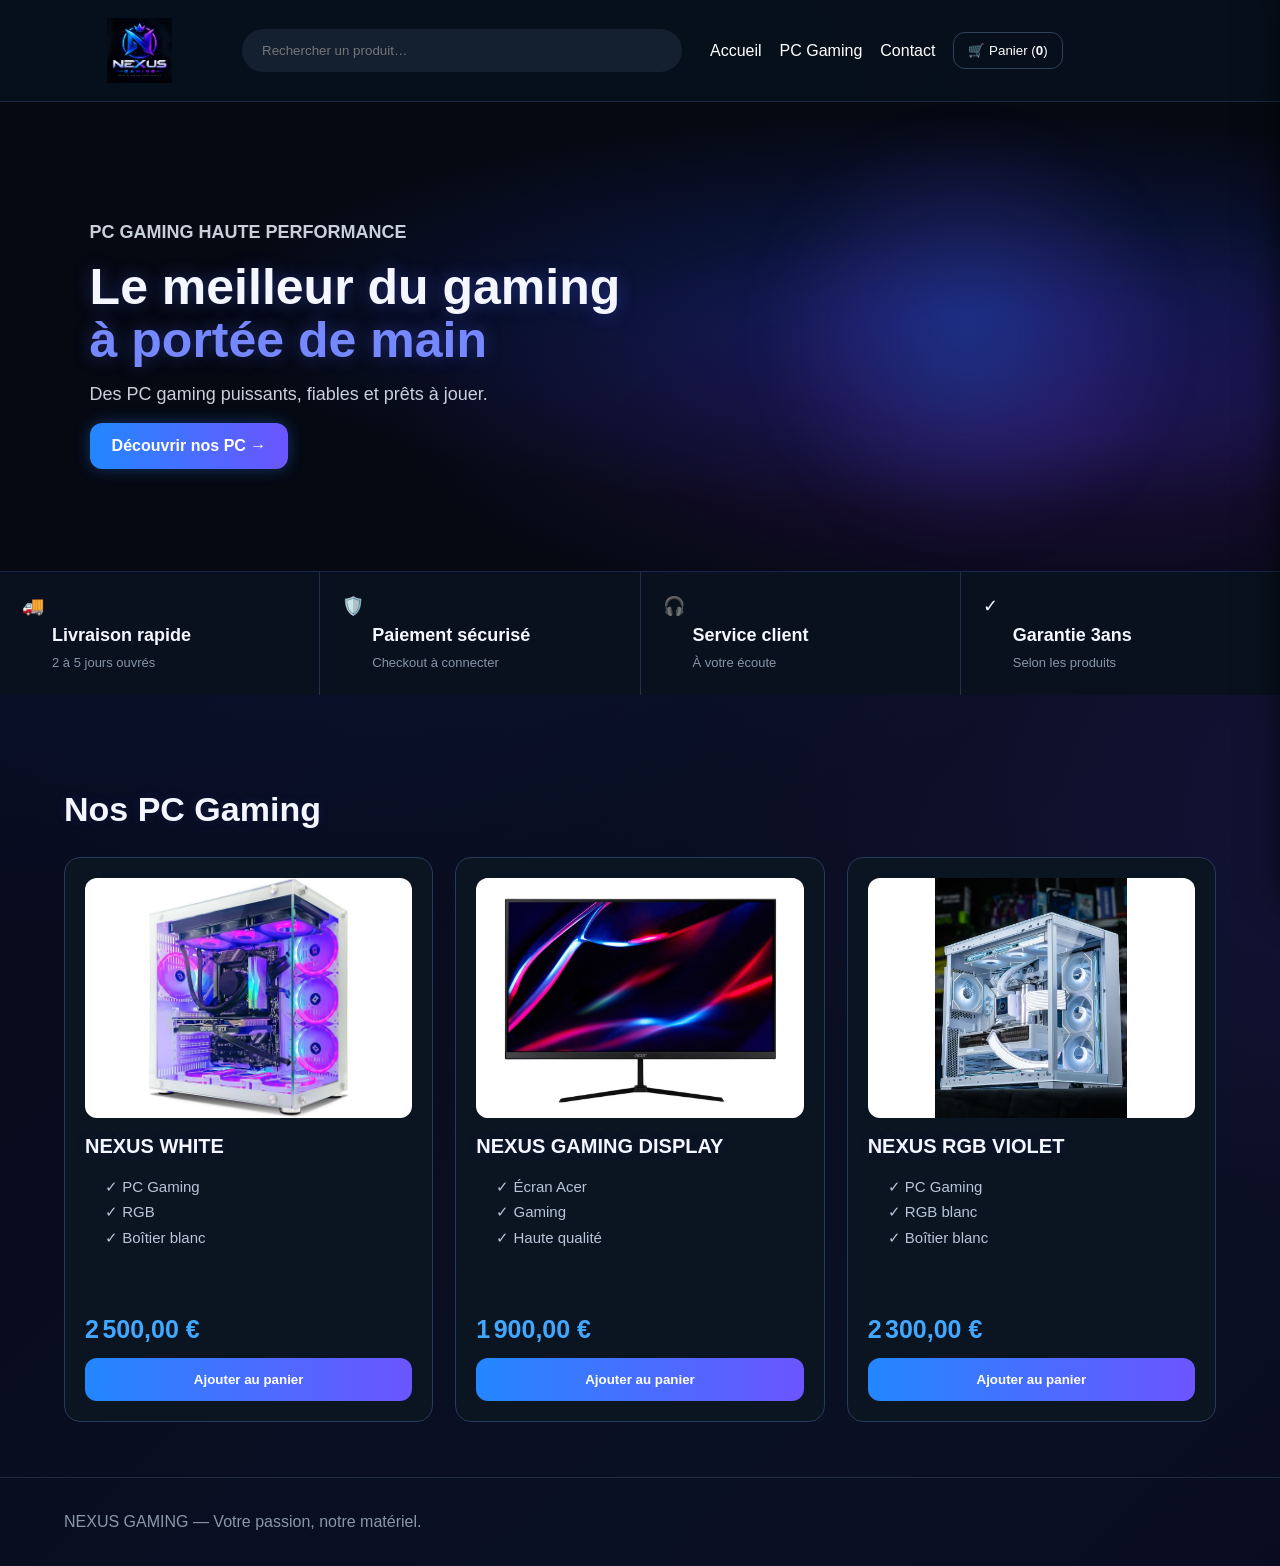
<file: index.html>
<!doctype html>
<html lang="fr">
<head>
  <meta charset="utf-8">
  <meta name="viewport" content="width=device-width,initial-scale=1">
  <title>NEXUS GAMING — PC Gaming</title>
  <meta name="description" content="Nexus Gaming : PC gaming puissants, fiables et prêts à jouer. Livraison en 2 à 5 jours.">
  <meta name="google-site-verification" content="BvAFRzJxA0lW23EfYiaXogrv7sqm1Yw5UbrhGTxpApw">
  <link rel="stylesheet" href="style.css">
</head>
<body>
<header>
  <a href="index.html" class="logo">
  <img src="logo.png" alt="NEXUS GAMING" style="width:150px;height:65px;object-fit:contain;">
</a>
  <input id="search" placeholder="Rechercher un produit…">
  <nav><a href="#accueil">Accueil</a><a href="#pc">PC Gaming</a><a href="#contact">Contact</a><button id="cartBtn">🛒 Panier (<b id="count">0</b>)</button></nav>
</header>

<main>
<section id="accueil" class="hero">
  <div><p class="eyebrow">PC GAMING HAUTE PERFORMANCE</p>
  <h1>Le meilleur du gaming<br><em>à portée de main</em></h1>
  <p>Des PC gaming puissants, fiables et prêts à jouer.</p>
  <a class="cta" href="#pc">Découvrir nos PC →</a></div>
<div class="hero-pc"></div>
</section>

<section class="benefits"><div>🚚 <b>Livraison rapide</b><small>2 à 5 jours ouvrés</small></div><div>🛡️ <b>Paiement sécurisé</b><small>Checkout à connecter</small></div><div>🎧 <b>Service client</b><small>À votre écoute </small></div><div>✓ <b>Garantie 3ans</b><small>Selon les produits</small></div></section>

<section id="pc"><h2>Nos PC Gaming</h2><div id="products" class="grid"></div></section>
</main>

<aside id="cart" class="drawer">
  <button id="close">✕</button><h2>Votre panier</h2><div id="cartItems"></div>
  <div class="total">Total <strong id="total">0,00 €</strong></div>
  <button id="checkout" class="cta full">Passer au paiement</button>
  <p class="note">Le paiement réel doit être relié à un prestataire de paiement et à un compte vendeur conforme.</p>
</aside>

<div id="modal" class="modal"><div class="modalbox"><button id="modalClose">✕</button><h2>Paiement</h2><p>Prototype de checkout NEXUS GAMING.</p>
<label>Nom <input placeholder="Votre nom"></label><label>Email <input type="email" placeholder="vous@exemple.fr"></label>
<label>Adresse <input placeholder="Adresse de livraison"></label><button class="cta full" id="payDemo">Continuer vers le paiement</button>
<p class="note">Aucun paiement réel n'est effectué dans cette version.</p></div></div>

<footer id="contact">NEXUS GAMING — Votre passion, notre matériel.</footer>
<script src="script.js"></script>
</body>
</html>
</file>
<file: style.css>
*{box-sizing:border-box}html{scroll-behavior:smooth}body{margin:0;background:#050912;color:#f4f7ff;font-family:Arial,sans-serif}header{position:sticky;top:0;z-index:5;display:flex;align-items:center;gap:28px;padding:18px 5%;background:#07101beF;border-bottom:1px solid #1c2b43}.logo{font-weight:900;font-size:25px;letter-spacing:1px}.logo span{color:#5f7cff;font-size:38px}.logo small{display:block;margin-left:47px;margin-top:-8px;color:#697cff;letter-spacing:4px}header input{flex:1;max-width:440px;background:#142030;border:0;border-radius:25px;padding:14px 20px;color:white}nav{display:flex;gap:18px;align-items:center}nav a{color:#fff;text-decoration:none}nav button{background:none;border:1px solid #31415c;color:white;padding:10px 14px;border-radius:12px}.hero{min-height:470px;padding:70px 7%;display:flex;align-items:center;justify-content:space-between;background:radial-gradient(circle at 75%,#102c68,#050912 55%)}.eyebrow{color:#20bfff;font-weight:bold}.hero h1{font-size:50px;line-height:1.05;margin:15px 0}.hero em{color:#7688ff;font-style:normal}.hero p{font-size:18px;color:#c8d0dc}.cta{display:inline-block;border:0;border-radius:12px;padding:14px 22px;background:linear-gradient(90deg,#2387ff,#6c55ff);color:white;text-decoration:none;font-weight:bold;cursor:pointer}.hero-pc{font-size:150px;text-align:center;filter:drop-shadow(0 0 35px #286bff)}.hero-pc span{font-size:18px;color:#a5b2ff}.benefits{display:grid;grid-template-columns:repeat(4,1fr);gap:1px;background:#223149}.benefits div{padding:22px;background:#08111d}.benefits small,.benefits b{display:block;margin:4px 0 0 30px}.benefits small{color:#8794a8}section#pc{padding:55px 5%}h2{font-size:34px}.grid{display:grid;grid-template-columns:repeat(3,1fr);gap:22px}.card{background:#0b1421;border:1px solid #24354e;border-radius:16px;padding:18px}.pic{height:180px;display:grid;place-items:center;font-size:100px;background:radial-gradient(circle,#1a3c77,#09111d 65%);border-radius:12px}.card h3{font-size:20px}.specs{color:#aeb8c8;line-height:1.7;min-height:115px}.price{font-size:26px;color:#41a8ff;font-weight:bold;margin:15px 0}.card button{width:100%}.drawer{position:fixed;z-index:10;right:-420px;top:0;width:400px;height:100vh;background:#0b1421;padding:28px;box-shadow:-10px 0 40px #000;transition:.25s}.drawer.open{right:0}.drawer>button,.modalbox>button{float:right;background:none;border:0;color:white;font-size:22px}.cartline{display:flex;justify-content:space-between;border-bottom:1px solid #27364b;padding:15px 0}.total{display:flex;justify-content:space-between;font-size:21px;padding:20px 0}.full{width:100%;text-align:center}.note{font-size:12px;color:#8d9aac;line-height:1.5}.modal{display:none;position:fixed;z-index:20;inset:0;background:#000b;place-items:center}.modal.show{display:grid}.modalbox{width:min(460px,92%);background:#0c1725;border:1px solid #30435f;border-radius:18px;padding:28px}.modalbox label{display:block;margin:14px 0;color:#aeb8c8}.modalbox input{display:block;width:100%;margin-top:6px;padding:12px;border-radius:9px;border:1px solid #34455f;background:#101d2c;color:#fff}footer{padding:35px 5%;border-top:1px solid #1e2c42;color:#8997aa}@media(max-width:850px){header{flex-wrap:wrap}nav{width:100%;overflow:auto}.hero{padding:45px 6%}.hero h1{font-size:38px}.hero-pc{font-size:90px}.benefits,.grid{grid-template-columns:1fr}.drawer{width:100%;right:-100%}}header .logo img {
  display: block;
  width: 150px;
  height: 65px;
  object-fit: contain;
  border-radius: 8px;
}/* Correction des cartes produits */
.card {
  display: flex;
  flex-direction: column;
  gap: 12px;
  padding: 20px;
  overflow: hidden;
}

.card .pic {
  width: 100%;
  height: 240px;
  overflow: hidden;
  border-radius: 12px;
  background: #fff;
}

.card .pic img {
  display: block;
  width: 100%;
  height: 100%;
  object-fit: contain;
}

.card h3 {
  margin: 0;
  color: #f4f7ff;
  line-height: 1.4;
}

.card .specs {
  color: #b8c5d9;
  line-height: 1.8;
}

.card .price {
  margin-top: auto;
  padding-top: 12px;
  font-size: 25px;
  font-weight: bold;
}

.card .cta {
  width: 100%;
  flex-shrink: 0;
}
/* Correction définitive de la disposition des produits */
.card {
  display: flex !important;
  flex-direction: column !important;
  align-items: stretch !important;
  position: relative !important;
  gap: 14px !important;
  height: auto !important;
  min-height: 0 !important;
  padding: 20px !important;
  overflow: hidden !important;
}

.card .pic {
  position: relative !important;
  display: block !important;
  width: 100% !important;
  height: 240px !important;
  flex: 0 0 240px !important;
  margin: 0 !important;
}

.card .pic img {
  position: static !important;
  display: block !important;
  width: 100% !important;
  height: 100% !important;
  object-fit: contain !important;
}

.card h3,
.card .specs,
.card .price,
.card .cta {
  position: static !important;
  transform: none !important;
  margin: 0 !important;
}

.card h3 {
  color: #f4f7ff !important;
  line-height: 1.4 !important;
}

.card .specs {
  color: #b8c5d9 !important;
  line-height: 1.8 !important;
}

.card .price {
  margin-top: auto !important;
  padding-top: 12px !important;
  font-size: 25px !important;
  font-weight: bold !important;
}

.card .cta {
  width: 100% !important;
  flex-shrink: 0 !important;
}#products {
  scroll-margin-top: 100px;
}

section h2 {
  position: relative;
  z-index: 1;
  margin-top: 40px;
}
/* Effets gaming NEXUS */
.card {
  transition: transform 0.25s ease, box-shadow 0.25s ease, border-color 0.25s ease;
  border: 1px solid #263b59;
}

.card:hover {
  transform: translateY(-6px);
  border-color: #6b5cff;
  box-shadow: 0 0 12px rgba(92, 92, 255, 0.35),
              0 0 28px rgba(0, 153, 255, 0.2);
}

.card .cta {
  transition: filter 0.25s ease, box-shadow 0.25s ease;
}

.card .cta:hover {
  filter: brightness(1.15);
  box-shadow: 0 0 18px rgba(100, 80, 255, 0.55);
}
/* NEXUS GAMING - Accueil futuriste */
.hero {
  background:
    radial-gradient(ellipse at 75% 45%, rgba(40, 70, 255, 0.28), transparent 55%),
    radial-gradient(ellipse at 85% 70%, rgba(140, 40, 255, 0.18), transparent 45%),
    #050912;
  border-bottom: 1px solid rgba(90, 120, 255, 0.25);
}

.hero h1 {
  text-shadow: 0 0 18px rgba(80, 100, 255, 0.35);
}

.hero .cta {
  box-shadow: 0 0 18px rgba(80, 90, 255, 0.22);
  transition: transform 0.25s ease, box-shadow 0.25s ease;
}

.hero .cta:hover {
  transform: translateY(-3px);
  box-shadow: 0 0 28px rgba(100, 80, 255, 0.55);
}

/* NEXUS GAMING - bouton néon futuriste */
.hero .cta {
  box-shadow: 0 0 15px rgba(47, 128, 255, 0.35);
  transition: transform 0.25s ease, box-shadow 0.25s ease;
}

.hero .cta:hover {
  transform: translateY(-3px) scale(1.03);
  box-shadow:
    0 0 12px rgba(47, 128, 255, 0.8),
    0 0 30px rgba(105, 80, 255, 0.6);
}

/* Halo futuriste animé NEXUS GAMING */
.hero {
  isolation: isolate;
  overflow: hidden;
}

.hero::before {
  content: "";
  position: absolute;
  z-index: -1;
  width: 420px;
  height: 420px;
  right: 8%;
  top: 50%;
  transform: translateY(-50%);
  border-radius: 50%;
  background: radial-gradient(
    circle,
    rgba(40, 120, 255, 0.25) 0%,
    rgba(105, 80, 255, 0.12) 40%,
    transparent 70%
  );
  filter: blur(25px);
  pointer-events: none;
  animation: nexusHalo 5s ease-in-out infinite alternate;
}

@keyframes nexusHalo {
  from {
    opacity: 0.45;
    transform: translateY(-50%) scale(0.9);
  }
  to {
    opacity: 1;
    transform: translateY(-50%) scale(1.15);
  }
}

@media (prefers-reduced-motion: reduce) {
  .hero::before {
    animation: none;
  }
}

/* === NEXUS GAMING : fond néon global === */
body {
  background-color: #050816;
  background-image:
    radial-gradient(
      ellipse at 10% 15%,
      rgba(40, 90, 255, 0.16),
      transparent 42%
    ),
    radial-gradient(
      ellipse at 90% 55%,
      rgba(130, 45, 255, 0.14),
      transparent 45%
    ),
    linear-gradient(
      135deg,
      #050816 0%,
      #0a1024 50%,
      #08051a 100%
    );
  background-attachment: fixed;
  background-repeat: no-repeat;
  background-size: cover;
}

/* Halo discret sur les sections */
section {
  position: relative;
}

/* Conserve la lisibilité des textes */
h1, h2, h3 {
  text-shadow: 0 0 12px rgba(85, 105, 255, 0.12);
}

/* Animation douce du fond */
@keyframes nexusBackgroundGlow {
  0%, 100% {
    background-position: 0% 0%, 100% 100%, 0% 50%;
  }
  50% {
    background-position: 30% 20%, 70% 80%, 100% 50%;
  }
}

@media (prefers-reduced-motion: no-preference) {
  body {
    background-size: 160% 160%, 160% 160%, 200% 200%;
    animation: nexusBackgroundGlow 18s ease-in-out infinite;
  }/* Correction des avantages */
.benefits {
  display: grid;
  grid-template-columns: repeat(4, minmax(0, 1fr));
  gap: 1px;
}

.benefits div {
  font-size: 18px;
  line-height: 1.4;
  padding: 22px;
}

.benefits b {
  font-size: 18px;
}

.benefits small {
  display: block;
  font-size: 13px;
  margin-top: 6px;
}

/* Adaptation aux petits écrans */
@media (max-width: 700px) {
  .benefits {
    grid-template-columns: repeat(2, minmax(0, 1fr));
  }
}
.card .specs {
  font-size: 15px !important;
  line-height: 1.7 !important;
  text-align: left;
  color: #a9b8d0;
  padding: 0 20px;
  margin: 10px 0;
}
</file>
